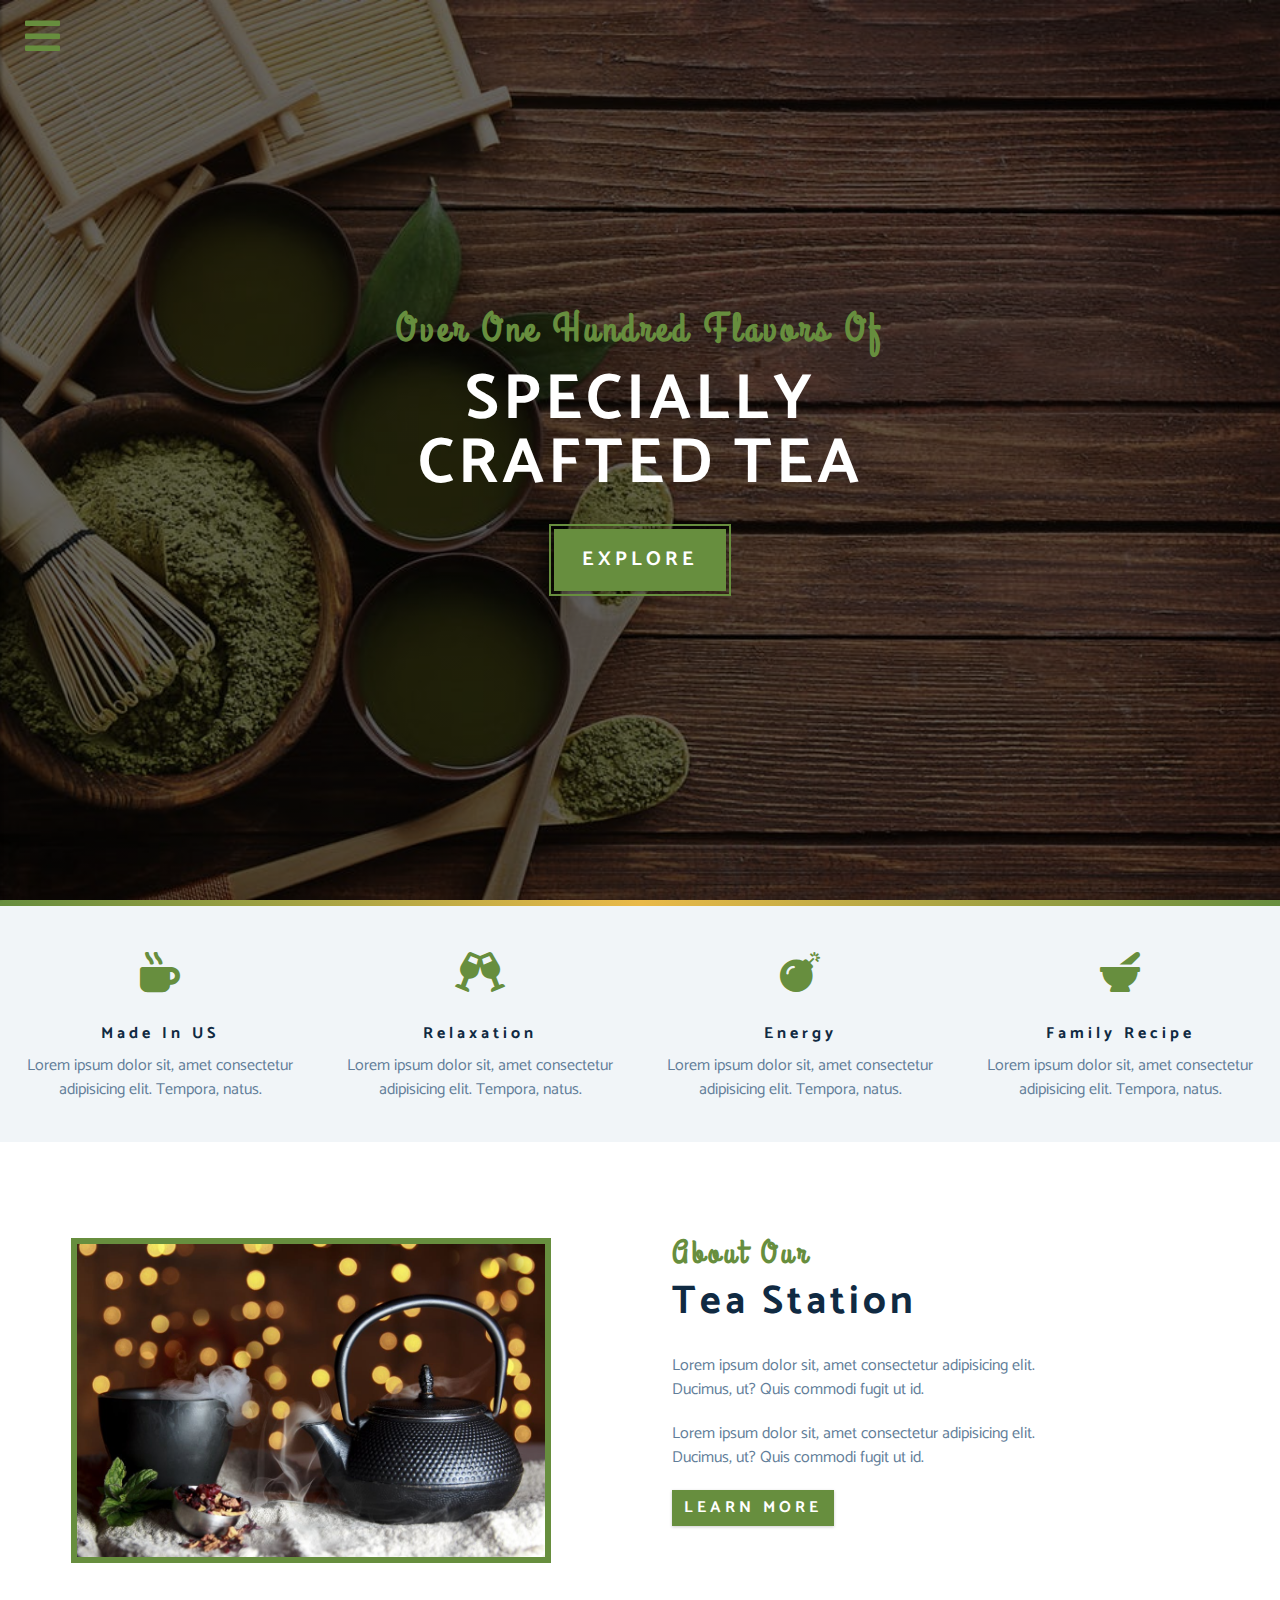
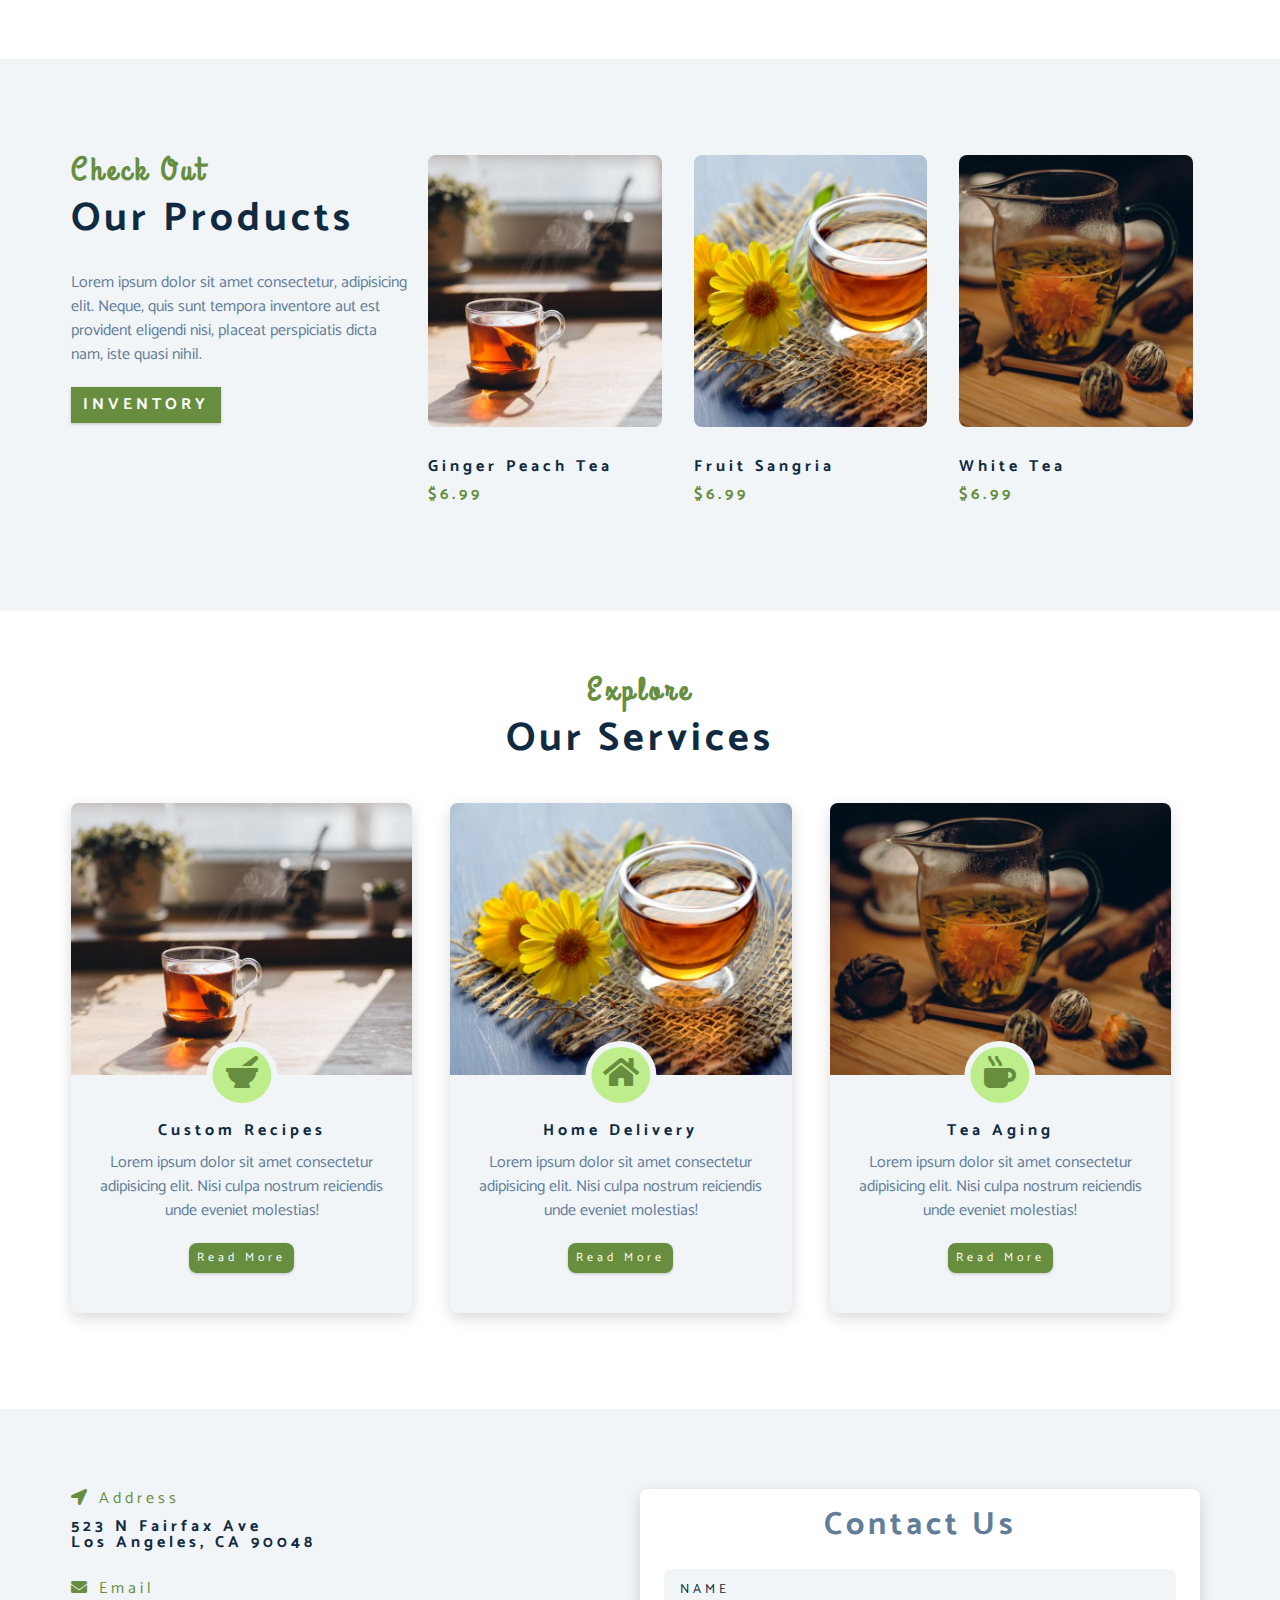
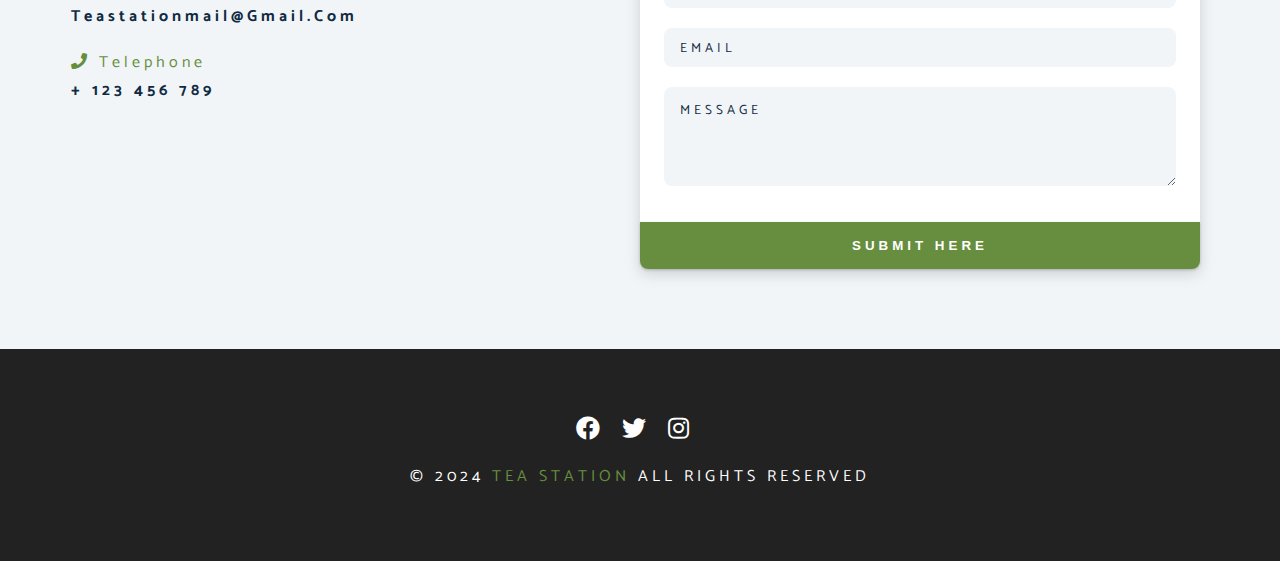
<file: index.html>
<!DOCTYPE html>
<html lang="en">
  <head>
    <meta charset="UTF-8" />
    <meta name="viewport" content="width=device-width, initial-scale=1.0" />
    <meta http-equiv="X-UA-Compatible" content="ie=edge" />
    <link rel="shortcut icon" href="./images/tea-leaves.png" type="image/x-icon">
    <title>Tea Station || Home</title>
    <!-- font-awesome -->
    <link rel="stylesheet" href="./fontawesome-free-5.12.1-web/css/all.min.css">
    <!-- css -->
    <link rel="stylesheet" href="./styles.css" />
  </head>
  <body>
    <!-- Navbar -->
    <!-- nav button -->
    <span class="nav-btn" id="nav-btn">
      <i class="fas fa-bars"></i>
    </span>
    <nav class="navbar" id="navbar">
      <div class="navbar-header">
        <span class="nav-close" id="nav-close">
          <i class="fas fa-times"></i>
        </span>
      </div>
      <ul class="nav-items">
        <li><a href="index.html" class="nav-link">Home</a></li>
        <li><a href="skills.html" class="nav-link">skills</a></li>
        <li><a href="about.html" class="nav-link">about</a></li>
        <li><a href="products.html" class="nav-link">products</a></li>
      </ul>
    </nav>
    <!-- Header -->
    <header class="header">
      <div class="banner">
        <h2>Over one hundred flavors of</h2>
        <h1>specially <br> crafted tea</h1>
        <a href="skills.html" class="btn banner-btn">Explore</a>
      </div>
    </header>
    <!-- header ends -->
    <!-- content divider -->
    <div class="content-divider"></div>
    <!-- Skills section -->
    <section class="skills clearfix">
      <!-- skill one -->
      <article class="skill">
        <span class="skill-icon">
          <i class="fas fa-mug-hot"></i>
        </span>
        <h4 class="skill-title">Made in US</h4>
        <p class="skill-text">
          Lorem ipsum dolor sit, amet consectetur adipisicing elit. Tempora, natus.
        </p>
      </article>
      <!-- skill one ends -->
      <!-- skill two -->
      <article class="skill">
        <span class="skill-icon">
          <i class="fas fa-glass-cheers"></i>
        </span>
        <h4 class="skill-title">Relaxation</h4>
        <p class="skill-text">
          Lorem ipsum dolor sit, amet consectetur adipisicing elit. Tempora, natus.
        </p>
      </article>
      <!-- skill two ends -->
      <!-- skill three -->
      <article class="skill">
        <span class="skill-icon">
          <i class="fas fa-bomb"></i>
        </span>
        <h4 class="skill-title">Energy</h4>
        <p class="skill-text">
          Lorem ipsum dolor sit, amet consectetur adipisicing elit. Tempora, natus.
        </p>
      </article>
      <!-- skill three ends -->
      <!-- skill four -->
      <article class="skill">
        <span class="skill-icon">
          <i class="fas fa-mortar-pestle"></i>
        </span>
        <h4 class="skill-title">Family Recipe</h4>
        <p class="skill-text">
          Lorem ipsum dolor sit, amet consectetur adipisicing elit. Tempora, natus.
        </p>
      </article>
      <!-- skill four ends-->
    </section>
    <!-- Skills section ends -->

    <!-- About section -->
    <section>
      <div class="section-center clearfix">
        <!-- about img -->
        <article class="about-img">
          <div class="about-picture-container">
            <img src="./images/about-bcg.jpeg" alt="tea kettle" class="about-picture">
          </div>
        </article>
        <!-- about info -->
        <article class="about-info">
          <!-- section title -->
          <div class="section-title">
            <h3>About our</h3>
            <h2>Tea Station</h2>
          </div>
          <!-- section title ends-->
          <p class="about-text">Lorem ipsum dolor sit, amet consectetur adipisicing elit. Ducimus, ut? Quis commodi fugit ut id.</p>
          <p class="about-text">Lorem ipsum dolor sit, amet consectetur adipisicing elit. Ducimus, ut? Quis commodi fugit ut id.</p>
          <a href="about.html" class="btn">Learn More</a>
        </article>
      </div>
    </section>
    <!-- About section ends -->
    <!-- Products -->
    <section class="products">
      <div class="section-center clearfix">
        <!-- products info -->
        <article class="products-info">
          <!-- section title -->
          <div class="section-title">
            <h3>Check out</h3>
            <h2>Our products</h2>
          </div>
          <!-- section title ends-->
          <p class="product-text">
            Lorem ipsum dolor sit amet consectetur, adipisicing elit. Neque, quis sunt tempora inventore aut est provident eligendi nisi, placeat perspiciatis dicta nam, iste quasi nihil.
          </p>
          <a href="products.html" class="btn">inventory</a>
        </article>
        <!-- products inventory -->
        <article class="products-inventory clearfix">
          <!-- first product -->
          <div class="product">
            <img src="./images/product-1.jpeg" alt="product-1" class="product-img">
            <h4 class="product-title">Ginger peach tea</h4>
            <h4 class="product-price">$6.99</h4>
          </div>
          <!-- first product ends -->
          <!-- second product -->
          <div class="product">
            <img src="./images/product-2.jpeg" alt="product-2" class="product-img">
            <h4 class="product-title">Fruit sangria</h4>
            <h4 class="product-price">$6.99</h4>
          </div>
          <!-- second product ends -->
          <!-- third product -->
          <div class="product">
            <img src="./images/product-3.jpeg" alt="product-3" class="product-img">
            <h4 class="product-title">White tea</h4>
            <h4 class="product-price">$6.99</h4>
          </div>
          <!-- third product ends -->
        </article>
      </div>
    </section>
    <!-- Products ends -->
    <!-- Services -->
    <section class="services">
      <!-- section title -->
      <div class="section-title services-title">
        <h3>Explore</h3>
        <h2>Our services</h2>
      </div>
      <!-- section title ends -->
      <div class="section-center clearfix">
        <!-- first card -->
        <article class="service-card">
          <!-- image container -->
          <div class="service-img-container">
            <img src="./images/product-1.jpeg" alt="img-1" class="service-img">
            <!-- service icon -->
            <span class="service-icon">
              <i class="fas fa-mortar-pestle fa-fw"></i>
            </span>
          </div>
          <!-- service info -->
          <div class="service-info">
            <h4>Custom recipes</h4>
            <p>Lorem ipsum dolor sit amet consectetur adipisicing elit. Nisi culpa nostrum reiciendis unde eveniet molestias!</p>
            <a href="products.html" class="btn service-btn">Read more</a>
          </div>
        </article>
        <!-- first card ends -->
        <!-- second card -->
        <article class="service-card">
          <!-- image container -->
          <div class="service-img-container">
            <img src="./images/product-2.jpeg" alt="img-1" class="service-img">
            <!-- service icon -->
            <span class="service-icon">
              <i class="fas fa-home fa-fw"></i>
            </span>
          </div>
          <!-- service info -->
          <div class="service-info">
            <h4>home delivery</h4>
            <p>Lorem ipsum dolor sit amet consectetur adipisicing elit. Nisi culpa nostrum reiciendis unde eveniet molestias!</p>
            <a href="products.html" class="btn service-btn">Read more</a>
          </div>
        </article>
        <!-- second card ends -->
        <!-- third card -->
        <article class="service-card">
          <!-- image container -->
          <div class="service-img-container">
            <img src="./images/product-3.jpeg" alt="img-1" class="service-img">
            <!-- service icon -->
            <span class="service-icon">
              <i class="fas fa-mug-hot fa-fw"></i>
            </span>
          </div>
          <!-- service info -->
          <div class="service-info">
            <h4>tea aging</h4>
            <p>Lorem ipsum dolor sit amet consectetur adipisicing elit. Nisi culpa nostrum reiciendis unde eveniet molestias!</p>
            <a href="products.html" class="btn service-btn">Read more</a>
          </div>
        </article>
        <!-- third card ends -->
      </div>
    </section>
    <!-- Services ends -->
    <!-- Contact form -->
    <section class="contact">
      <div class="section-center clearfix">
        <!-- contact info -->
        <article class="contact-info">
          <!-- contact item -->
          <div class="contact-item">
            <h4 class="contact-title">
              <span class="contact-icon">
                <i class="fas fa-location-arrow"></i>
              </span>Address
            </h4>
            <h4 class="contact text">
              523 N Fairfax Ave <br>
              Los Angeles, CA 90048
            </h4>
          </div>
          <!-- contact item ends-->
          <!-- contact item -->
          <div class="contact-item">
            <h4 class="contact-title">
              <span class="contact-icon">
                <i class="fas fa-envelope"></i>
              </span>Email
            </h4>
            <h4 class="contact text">
              teastationmail@gmail.com
            </h4>
          </div>
          <!-- contact item ends-->
          <!-- contact item -->
          <div class="contact-item">
            <h4 class="contact-title">
              <span class="contact-icon">
                <i class="fas fa-phone"></i>
              </span>telephone
            </h4>
            <h4 class="contact text">
              + 123 456 789
            </h4>
          </div>
          <!-- contact item ends-->
        </article>
        <!-- contact form -->
        <article class="contact-form">
          <h3>Contact Us</h3>
          <form action="https://formspree.io/f/mrgnbyav" method="POST">
            <div class="form-group">
              <!-- inputs -->
              <input type="text" placeholder="name" class="form-control" name="name">
              <input type="email" placeholder="email" class="form-control" name="email">
              <textarea name="message" placeholder="message" class="form-control" rows="5"></textarea>
            </div>
            <!-- button -->
            <button type="submit" class="submit-btn btn">submit here</button>
          </form>
        </article>
      </div>
    </section>
    <!-- Contact form ends -->
    <!-- footer -->
    <footer class="footer">
      <div class="section-center">
        <div class="social-icons">
          <!-- social icon 1-->
          <a href="#" class="social-icon">
            <i class="fab fa-facebook"></i>
          </a>
          <!-- social icon 2-->
          <a href="#" class="social-icon">
            <i class="fab fa-twitter"></i>
          </a>
          <!-- social icon 3-->
          <a href="#" class="social-icon">
            <i class="fab fa-instagram"></i>
          </a>
        </div>
        <h4 class="footer-text">
          &copy; <span>2024</span> <span class="company">tea station</span> all rights reserved
        </h4>
      </div>
    </footer>
    <script src="app.js"></script>
  </body>
</html>
</file>
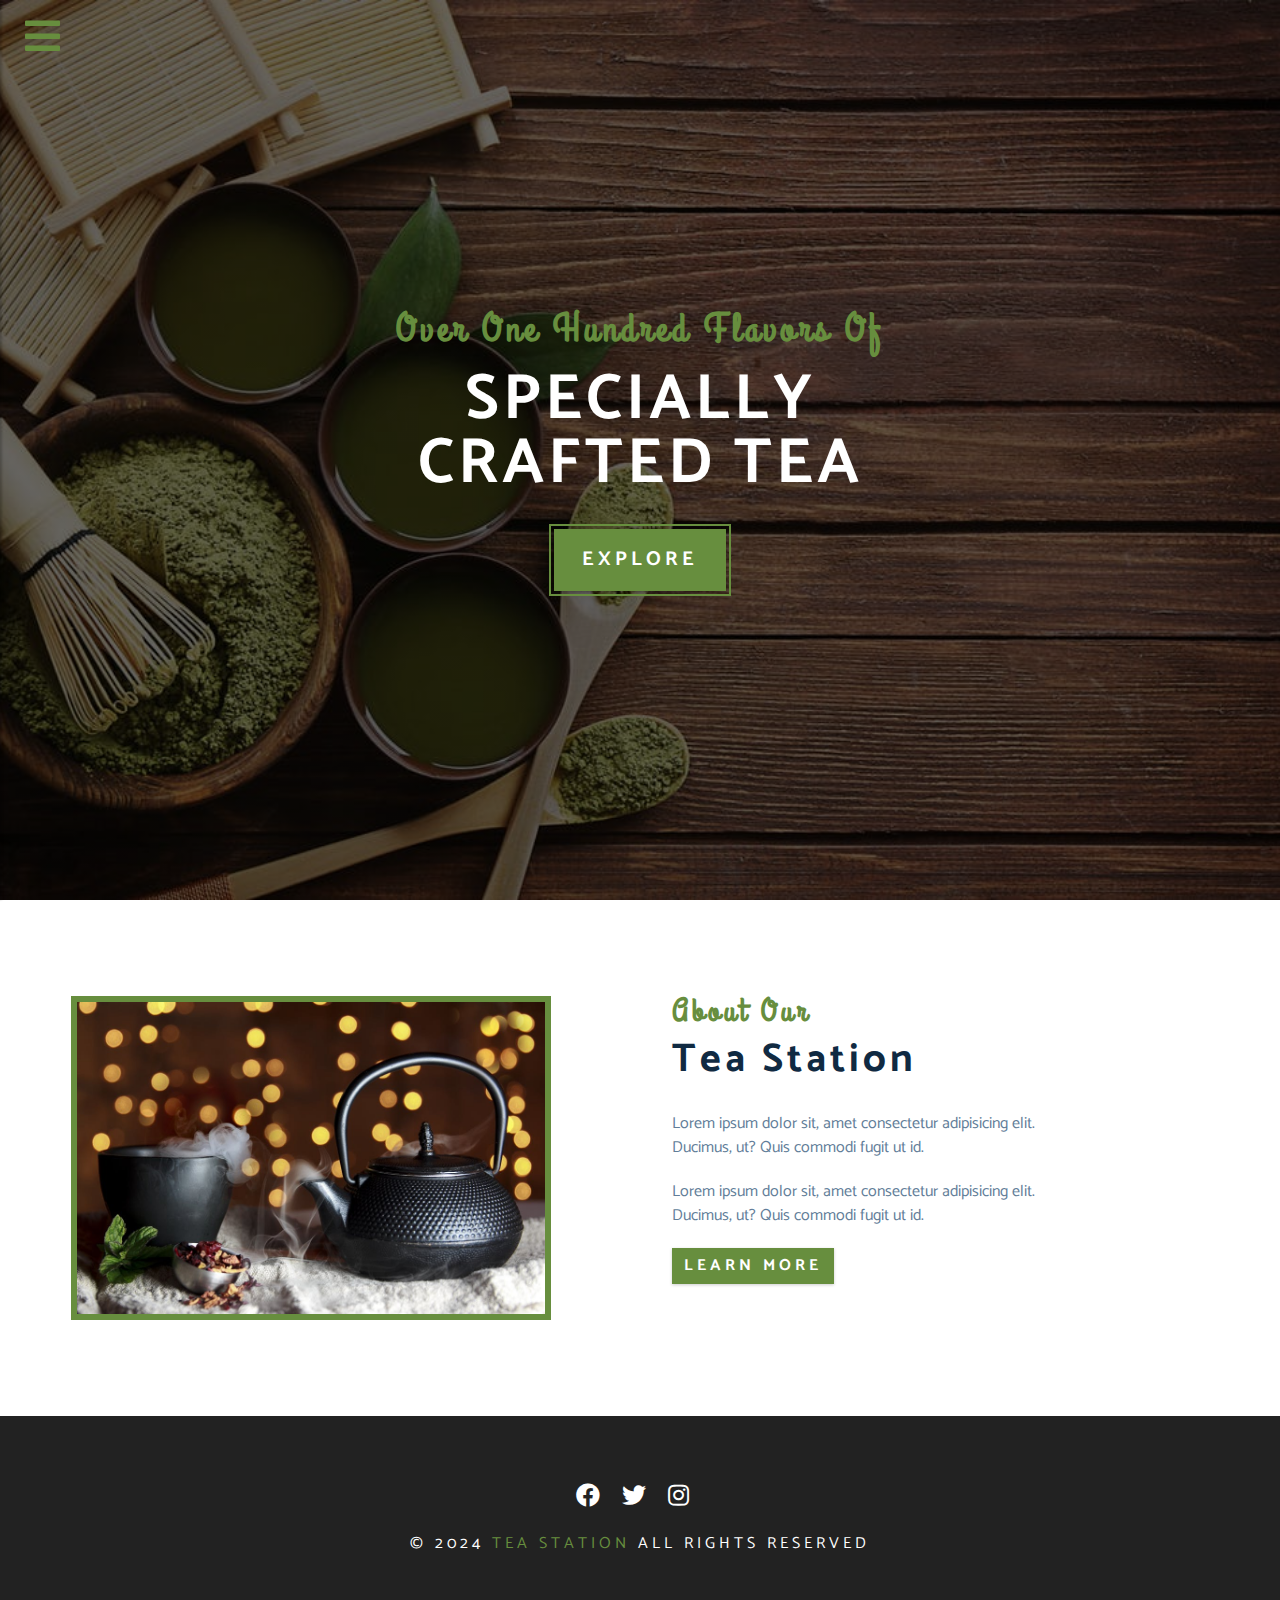
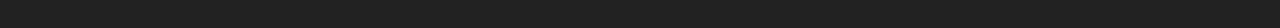
<file: about.html>
<!DOCTYPE html>
<html lang="en">

<head>
    <meta charset="UTF-8" />
    <meta name="viewport" content="width=device-width, initial-scale=1.0" />
    <meta http-equiv="X-UA-Compatible" content="ie=edge" />
    <link rel="shortcut icon" href="./images/tea-leaves.png" type="image/x-icon" />
    <title>Tea Station || About</title>
    <!-- font-awesome -->
    <link rel="stylesheet" href="./fontawesome-free-5.12.1-web/css/all.min.css" />
    <!-- css -->
    <link rel="stylesheet" href="./styles.css" />
</head>

<body>
    <!-- Navbar -->
    <!-- nav button -->
    <span class="nav-btn" id="nav-btn">
        <i class="fas fa-bars"></i>
    </span>
    <nav class="navbar" id="navbar">
        <div class="navbar-header">
            <span class="nav-close" id="nav-close">
                <i class="fas fa-times"></i>
            </span>
        </div>
        <ul class="nav-items">
            <li><a href="index.html" class="nav-link">Home</a></li>
            <li><a href="skills.html" class="nav-link">skills</a></li>
            <li><a href="about.html" class="nav-link">about</a></li>
            <li><a href="products.html" class="nav-link">products</a></li>
        </ul>
    </nav>
    <!-- Header -->
    <header class="header">
        <div class="banner">
            <h2>Over one hundred flavors of</h2>
            <h1>
                specially <br />
                crafted tea
            </h1>
            <a href="skills.html" class="btn banner-btn">Explore</a>
        </div>
    </header>
    <!-- header ends -->
    <!-- About section -->
    <section>
        <div class="section-center clearfix">
            <!-- about img -->
            <article class="about-img">
                <div class="about-picture-container">
                    <img src="./images/about-bcg.jpeg" alt="tea kettle" class="about-picture" />
                </div>
            </article>
            <!-- about info -->
            <article class="about-info">
                <!-- section title -->
                <div class="section-title">
                    <h3>About our</h3>
                    <h2>Tea Station</h2>
                </div>
                <!-- section title ends-->
                <p class="about-text">
                    Lorem ipsum dolor sit, amet consectetur adipisicing elit. Ducimus,
                    ut? Quis commodi fugit ut id.
                </p>
                <p class="about-text">
                    Lorem ipsum dolor sit, amet consectetur adipisicing elit. Ducimus,
                    ut? Quis commodi fugit ut id.
                </p>
                <a href="about.html" class="btn">Learn More</a>
            </article>
        </div>
    </section>
    <!-- About section ends -->
    <!-- footer -->
    <footer class="footer">
        <div class="section-center">
            <div class="social-icons">
                <!-- social icon 1-->
                <a href="#" class="social-icon">
                    <i class="fab fa-facebook"></i>
                </a>
                <!-- social icon 2-->
                <a href="#" class="social-icon">
                    <i class="fab fa-twitter"></i>
                </a>
                <!-- social icon 3-->
                <a href="#" class="social-icon">
                    <i class="fab fa-instagram"></i>
                </a>
            </div>
            <h4 class="footer-text">
                &copy; <span>2024</span> <span class="company">tea station</span> all
                rights reserved
            </h4>
        </div>
    </footer>
    <script src="app.js"></script>
</body>

</html>
</file>
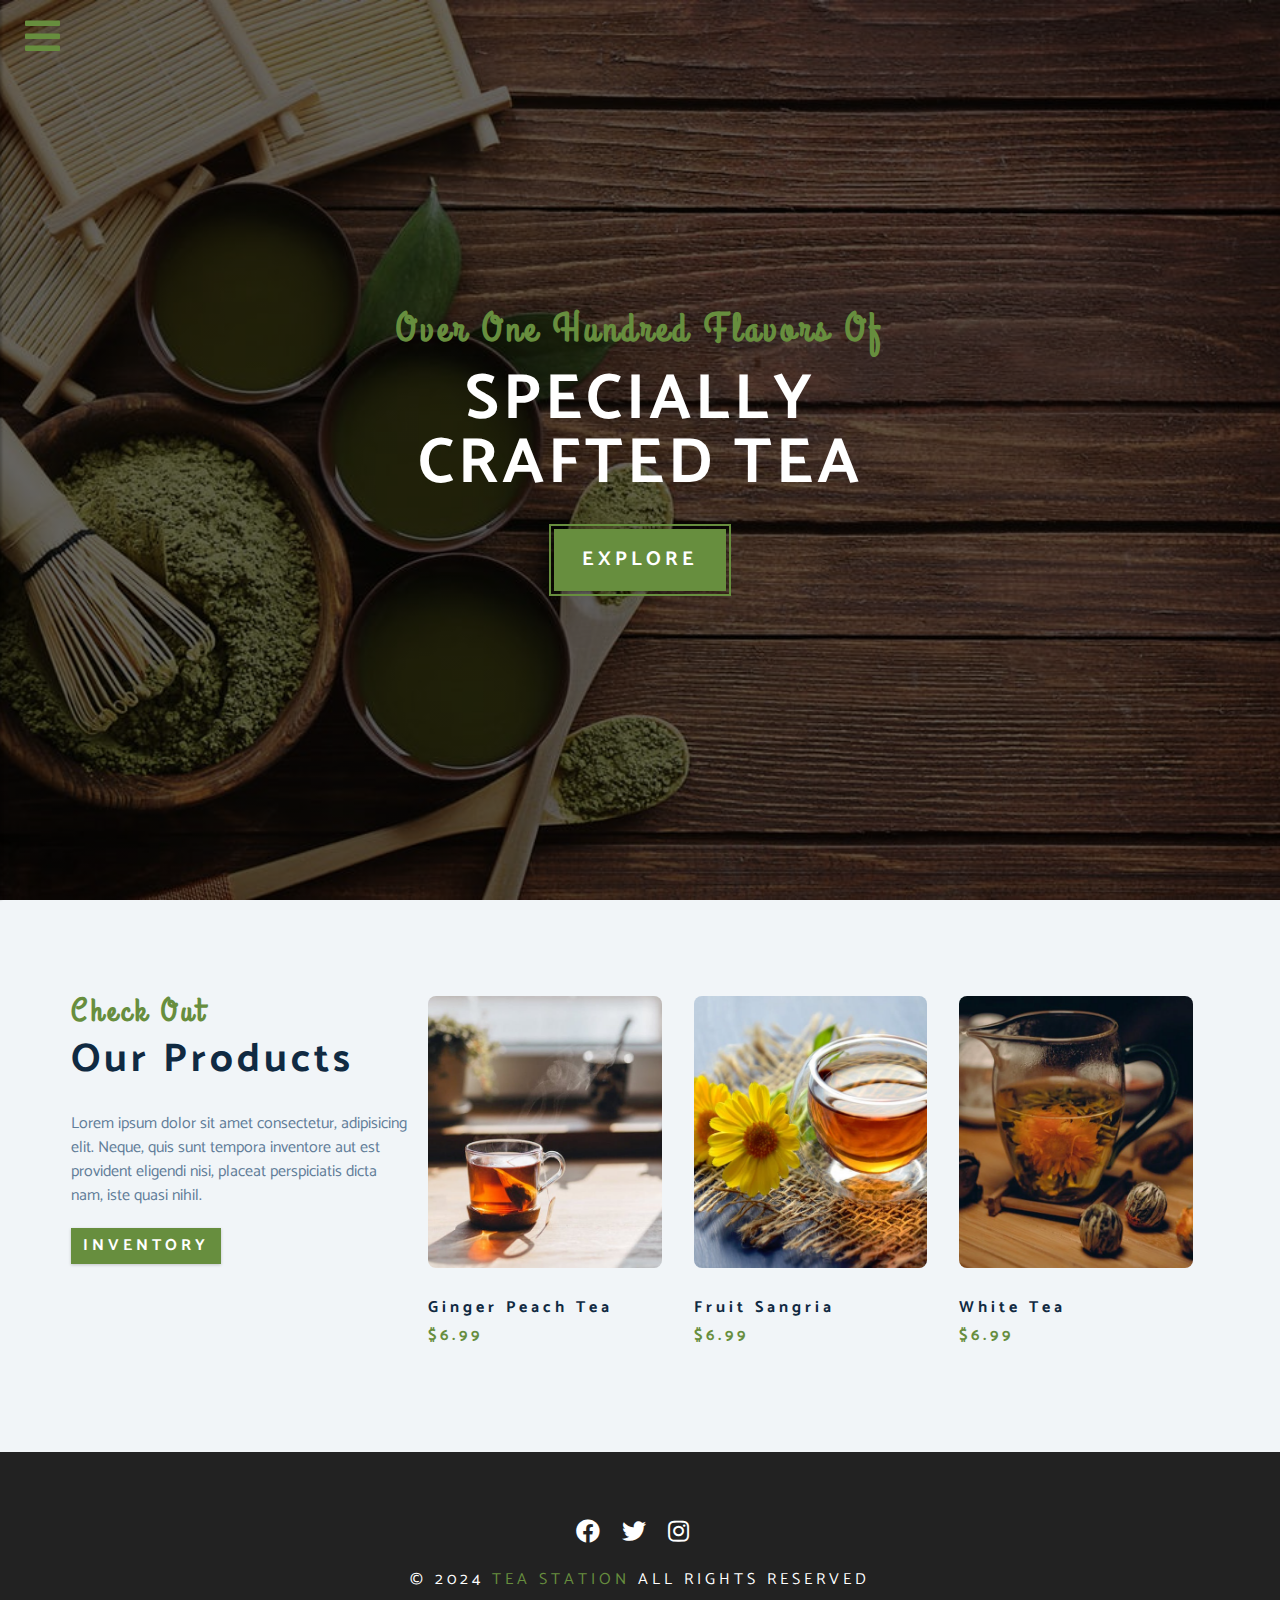
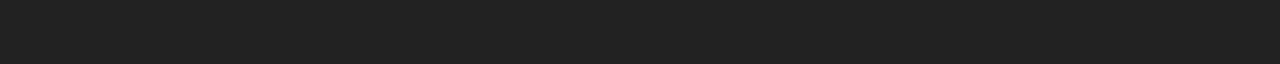
<file: products.html>
<!DOCTYPE html>
<html lang="en">

<head>
    <meta charset="UTF-8" />
    <meta name="viewport" content="width=device-width, initial-scale=1.0" />
    <meta http-equiv="X-UA-Compatible" content="ie=edge" />
    <link rel="shortcut icon" href="./images/tea-leaves.png" type="image/x-icon" />
    <title>Tea Station || Products</title>
    <!-- font-awesome -->
    <link rel="stylesheet" href="./fontawesome-free-5.12.1-web/css/all.min.css" />
    <!-- css -->
    <link rel="stylesheet" href="./styles.css" />
</head>

<body>
    <!-- Navbar -->
    <!-- nav button -->
    <span class="nav-btn" id="nav-btn">
        <i class="fas fa-bars"></i>
    </span>
    <nav class="navbar" id="navbar">
        <div class="navbar-header">
            <span class="nav-close" id="nav-close">
                <i class="fas fa-times"></i>
            </span>
        </div>
        <ul class="nav-items">
            <li><a href="index.html" class="nav-link">Home</a></li>
            <li><a href="skills.html" class="nav-link">skills</a></li>
            <li><a href="about.html" class="nav-link">about</a></li>
            <li><a href="products.html" class="nav-link">products</a></li>
        </ul>
    </nav>
    <!-- Header -->
    <header class="header">
        <div class="banner">
            <h2>Over one hundred flavors of</h2>
            <h1>
                specially <br />
                crafted tea
            </h1>
            <a href="skills.html" class="btn banner-btn">Explore</a>
        </div>
    </header>
    <!-- header ends -->
    <!-- Products -->
    <section class="products">
        <div class="section-center clearfix">
            <!-- products info -->
            <article class="products-info">
                <!-- section title -->
                <div class="section-title">
                    <h3>Check out</h3>
                    <h2>Our products</h2>
                </div>
                <!-- section title ends-->
                <p class="product-text">
                    Lorem ipsum dolor sit amet consectetur, adipisicing elit. Neque, quis sunt tempora inventore aut est
                    provident eligendi nisi, placeat perspiciatis dicta nam, iste quasi nihil.
                </p>
                <a href="products.html" class="btn">inventory</a>
            </article>
            <!-- products inventory -->
            <article class="products-inventory clearfix">
                <!-- first product -->
                <div class="product">
                    <img src="./images/product-1.jpeg" alt="product-1" class="product-img">
                    <h4 class="product-title">Ginger peach tea</h4>
                    <h4 class="product-price">$6.99</h4>
                </div>
                <!-- first product ends -->
                <!-- second product -->
                <div class="product">
                    <img src="./images/product-2.jpeg" alt="product-2" class="product-img">
                    <h4 class="product-title">Fruit sangria</h4>
                    <h4 class="product-price">$6.99</h4>
                </div>
                <!-- second product ends -->
                <!-- third product -->
                <div class="product">
                    <img src="./images/product-3.jpeg" alt="product-3" class="product-img">
                    <h4 class="product-title">White tea</h4>
                    <h4 class="product-price">$6.99</h4>
                </div>
                <!-- third product ends -->
            </article>
        </div>
    </section>
    <!-- Products ends -->
    <!-- footer -->
    <footer class="footer">
        <div class="section-center">
            <div class="social-icons">
                <!-- social icon 1-->
                <a href="#" class="social-icon">
                    <i class="fab fa-facebook"></i>
                </a>
                <!-- social icon 2-->
                <a href="#" class="social-icon">
                    <i class="fab fa-twitter"></i>
                </a>
                <!-- social icon 3-->
                <a href="#" class="social-icon">
                    <i class="fab fa-instagram"></i>
                </a>
            </div>
            <h4 class="footer-text">
                &copy; <span>2024</span> <span class="company">tea station</span> all
                rights reserved
            </h4>
        </div>
    </footer>
    <script src="app.js"></script>
</body>

</html>
</file>
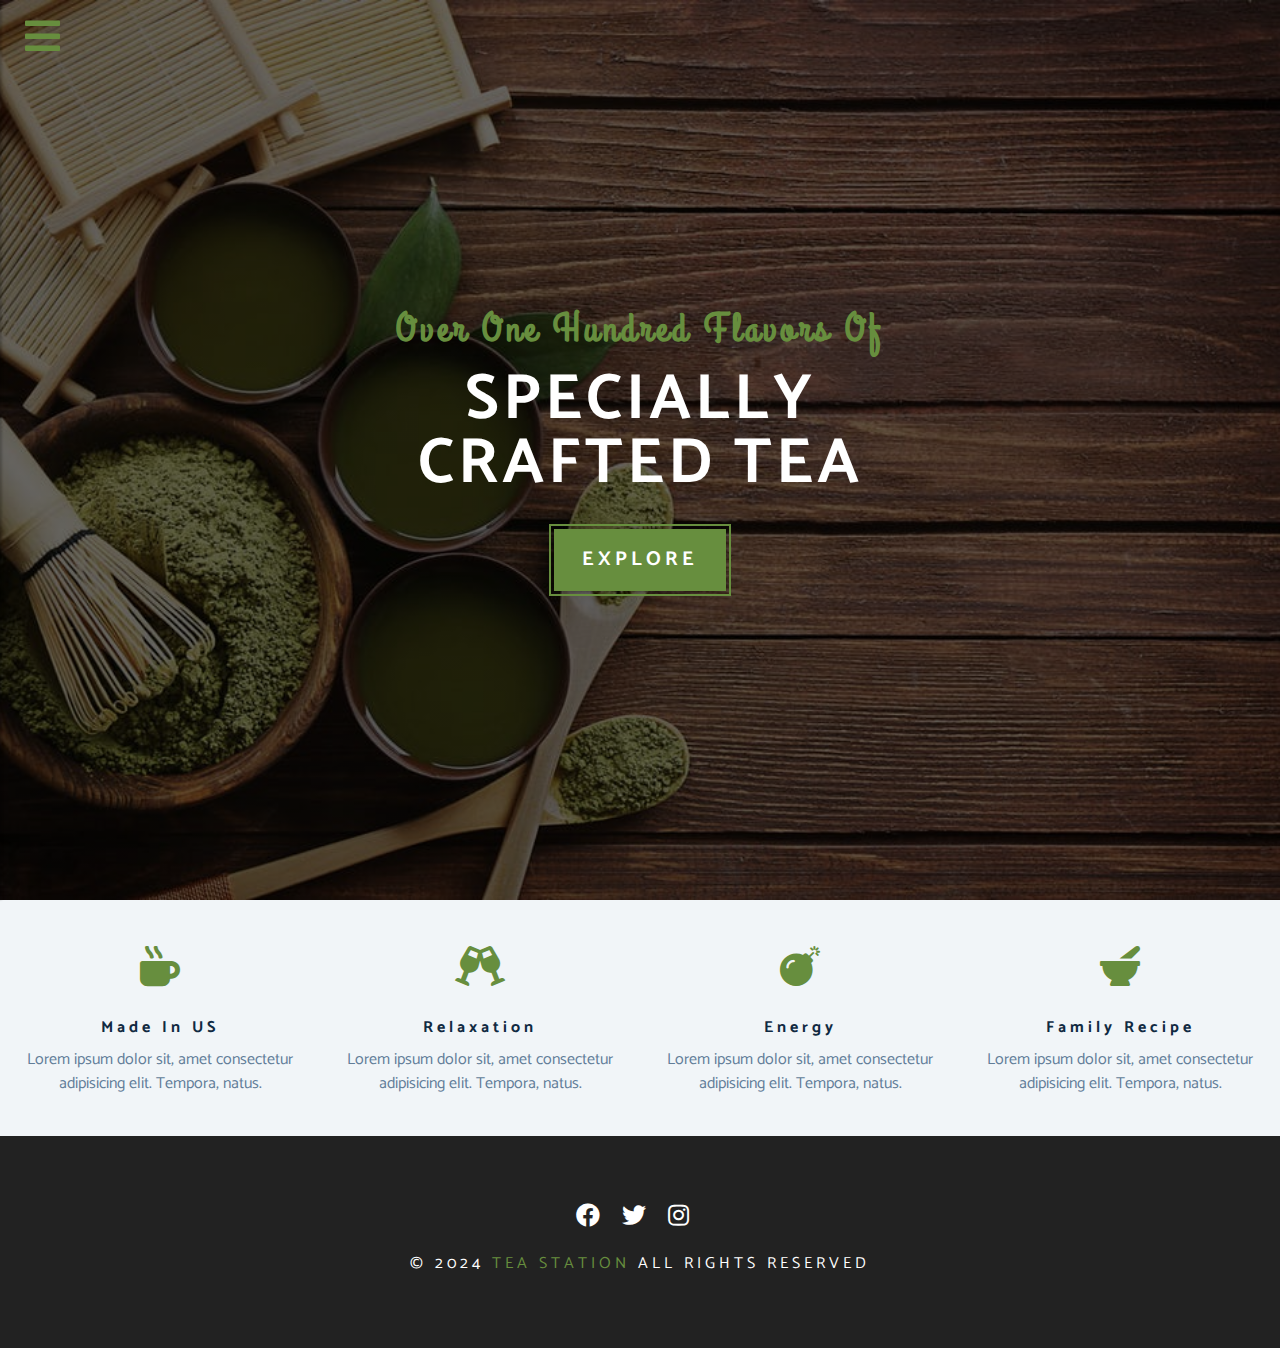
<file: skills.html>
<!DOCTYPE html>
<html lang="en">

<head>
    <meta charset="UTF-8" />
    <meta name="viewport" content="width=device-width, initial-scale=1.0" />
    <meta http-equiv="X-UA-Compatible" content="ie=edge" />
    <link rel="shortcut icon" href="./images/tea-leaves.png" type="image/x-icon" />
    <title>Tea Station || Skills</title>
    <!-- font-awesome -->
    <link rel="stylesheet" href="./fontawesome-free-5.12.1-web/css/all.min.css" />
    <!-- css -->
    <link rel="stylesheet" href="./styles.css" />
</head>

<body>
    <!-- Navbar -->
    <!-- nav button -->
    <span class="nav-btn" id="nav-btn">
        <i class="fas fa-bars"></i>
    </span>
    <nav class="navbar" id="navbar">
        <div class="navbar-header">
            <span class="nav-close" id="nav-close">
                <i class="fas fa-times"></i>
            </span>
        </div>
        <ul class="nav-items">
            <li><a href="index.html" class="nav-link">Home</a></li>
            <li><a href="skills.html" class="nav-link">skills</a></li>
            <li><a href="about.html" class="nav-link">about</a></li>
            <li><a href="products.html" class="nav-link">products</a></li>
        </ul>
    </nav>
    <!-- Header -->
    <header class="header">
        <div class="banner">
            <h2>Over one hundred flavors of</h2>
            <h1>
                specially <br />
                crafted tea
            </h1>
            <a href="skills.html" class="btn banner-btn">Explore</a>
        </div>
    </header>
    <!-- header ends -->
    <!-- Skills section -->
    <section class="skills clearfix">
        <!-- skill one -->
        <article class="skill">
            <span class="skill-icon">
                <i class="fas fa-mug-hot"></i>
            </span>
            <h4 class="skill-title">Made in US</h4>
            <p class="skill-text">
                Lorem ipsum dolor sit, amet consectetur adipisicing elit. Tempora, natus.
            </p>
        </article>
        <!-- skill one ends -->
        <!-- skill two -->
        <article class="skill">
            <span class="skill-icon">
                <i class="fas fa-glass-cheers"></i>
            </span>
            <h4 class="skill-title">Relaxation</h4>
            <p class="skill-text">
                Lorem ipsum dolor sit, amet consectetur adipisicing elit. Tempora, natus.
            </p>
        </article>
        <!-- skill two ends -->
        <!-- skill three -->
        <article class="skill">
            <span class="skill-icon">
                <i class="fas fa-bomb"></i>
            </span>
            <h4 class="skill-title">Energy</h4>
            <p class="skill-text">
                Lorem ipsum dolor sit, amet consectetur adipisicing elit. Tempora, natus.
            </p>
        </article>
        <!-- skill three ends -->
        <!-- skill four -->
        <article class="skill">
            <span class="skill-icon">
                <i class="fas fa-mortar-pestle"></i>
            </span>
            <h4 class="skill-title">Family Recipe</h4>
            <p class="skill-text">
                Lorem ipsum dolor sit, amet consectetur adipisicing elit. Tempora, natus.
            </p>
        </article>
        <!-- skill four ends-->
    </section>
    <!-- Skills section ends -->
    <!-- footer -->
    <footer class="footer">
        <div class="section-center">
            <div class="social-icons">
                <!-- social icon 1-->
                <a href="#" class="social-icon">
                    <i class="fab fa-facebook"></i>
                </a>
                <!-- social icon 2-->
                <a href="#" class="social-icon">
                    <i class="fab fa-twitter"></i>
                </a>
                <!-- social icon 3-->
                <a href="#" class="social-icon">
                    <i class="fab fa-instagram"></i>
                </a>
            </div>
            <h4 class="footer-text">
                &copy; <span>2024</span> <span class="company">tea station</span> all
                rights reserved
            </h4>
        </div>
    </footer>
    <script src="app.js"></script>
</body>

</html>
</file>
<file: styles.css>
/* Fonts */

@import url("https://fonts.googleapis.com/css?family=Catamaran:400,700|Grand+Hotel");

/* Variables */

:root {
    --clr-primary: #678e3e;
    --clr-prim-light: #beed8c;
    --clr-gry-1:#102a42;
    --clr-gry-5:#617d98;
    --clr-gry-10:#f1f5f8;
    --clr-white:#fff;
    --ff-primary:"Catamaran", sans-serif;
    --ff-secondary:"Grand Hotel", cursive;
    --transition:all 0.3s linear;
    --spacing:0.25rem;
    --radius:0.5rem;
}

/* Global Styles */

* {
    margin: 0;
    padding: 0;
    box-sizing: border-box;
}

body {
    font-family: var(--ff-primary);
    background: var(--clr-white);
    color: var(--clr-gry-1);
    line-height: 1.5;
    font-size: 0.875rem;
}

a {
    text-decoration: none;
}

img {
    width: 100%;
    display: block;
}

h1,h2,h3,h4 {
    letter-spacing: var(--spacing);
    text-transform: capitalize;
    line-height: 1.25;
    margin-bottom: 0.75rem;
}

h1 {
    font-size: 3rem;
}
h2 {
    font-size: 2rem;
}
h3 {
    font-size: 1.5rem;
}
h4 {
    font-size: 0.875rem;
}
p {
    margin-bottom: 1.25rem;
}

@media screen and (min-width:800px) {
    h1{
        font-size:4rem ;
    }
    h2{
        font-size: 2.5rem;
    }
    h3{
        font-size: 2rem;
    }
    h4{
        font-size: 1rem;
    }
    body {
        font-size: 1rem;
    }
    h1,h2,h3,h4 {
        line-height: 1;
    }
}

/* More Global styles */

.btn {
    text-transform: uppercase;
    background: var(--clr-primary);
    color: var(--clr-white);
    padding: 0.375rem 0.75rem;
    letter-spacing: var(--spacing);
    display: inline-block;
    font-weight: 700;
    transition: var(--transition);
    border: none;
    cursor: pointer;
    box-shadow: 0 1px 3px rgba(0,0,0,0.2);
}

.btn:hover {
    color: var(--clr-primary);
    background: var(--clr-prim-light);
}

.clearfix::after,.clearfix::before {
    content: '';
    clear: both;
    display: table;
}

.section-title h3 {
    font-family: var(--ff-secondary);
    color: var(--clr-primary);
}

.section-title {
    margin-bottom: 2rem;
}

.section-center {
    padding: 4rem 0;
    width: 85vw;
    margin: 0 auto;
    max-width: 1170px;
}

@media screen and (min-width:980px) {
    .section-center {
        width: 95vw;
        padding: 4rem 1rem;
    }
}

/* Navbtn */

.nav-btn {
    position: fixed;
    top: 10px;
    left: 25px;
    font-size: 2.5rem;
    color: var(--clr-primary);
    z-index: 1;
    cursor: pointer;
    /* animation */
    animation: bounce 3s infinite ease;
}

/* Navbar */

.navbar {
    position: fixed;
    top: 0;
    left: 0;
    right: 0;
    bottom: 0;
    /* width: 100%; */
    /* height: 100%; */
    background: var(--clr-gry-10);
    z-index: 2;
    box-shadow: 2px 0 2px rgba(0,0,0,0.2);
    /* hidenav */
    transform: translateX(-100%);
    transition: var(--transition);
}

.showNav {
    transform: translate(0);
}

.navbar-header {
    text-align: right;
    padding-right: 1rem;
}

.nav-close {
    font-size: 2.5rem;
    cursor: pointer;
    color: #8cc751;
    transition: var(--transition);
}

.nav-close:hover {
    color: var(--clr-primary);
}

.nav-items {
    list-style-type: none;
}

.nav-link {
    display: block;
    font-size: 1.5rem;
    padding: 0.25rem 1rem;
    text-transform: uppercase;
    letter-spacing: var(--spacing);
    color: var(--clr-gry-5);
    transition: var(--transition);
}

.nav-link:hover {
    background: var(--clr-prim-light);
    color: var(--clr-primary);
    padding-left: 2rem;
    border-left: 0.25rem solid var(--clr-primary);
}

@media screen and (min-width:580px) {
    .navbar {
        width: 30%;
        max-width: 20rem;
    }
}

/* Header */

.header {
    min-height: 100vh;
    background: linear-gradient(rgba(0,0,0,0.6),rgba(0,0,0,0.6)),url(./images/main-bcg.jpeg) center/cover no-repeat fixed;
    position: relative;
    overflow-x: hidden;
}

.banner {
    text-align: center;
    position: absolute;
    top: 50%;
    left: 50%;
    transform: translate(-50%,-50%);
}

.banner h2 {
    font-family: var(--ff-secondary);
    color: var(--clr-primary);
    animation: slidefromright 3s ease-in-out 1;
}

.banner h1 {
    text-transform: uppercase;
    color: var(--clr-white);
    margin-top: 1.25rem;
    margin-bottom: 2rem;
    animation: slidefromleft 3s ease-in-out 1;
}

.banner-btn {
    outline: 0.125rem solid var(--clr-primary);
    outline-offset: 0.22rem;
    font-size: 1.25rem;
    padding: 1rem 1.75rem;
    animation: show 3s linear 1;
}

.content-divider {
    height: 0.4rem;
    background: linear-gradient(to left,var(--clr-primary),#e9b949,var(--clr-primary));
}

/* Skills */

.skills {
    background-color: var(--clr-gry-10);
}

.skill {
    padding: 2.5rem 0;
    text-align: center;
    transition: var(--transition);
}

.skill-icon {
    font-size: 2.5rem;
    margin-bottom: 1.25rem;
    transition: var(--transition);
    display: inline-block;
    color: var(--clr-primary);
}

.skill-text {
    color: var(--clr-gry-5);
    max-width: 17rem;
    margin: 0 auto;
}

.skill:hover {
    background-color: var(--clr-white);
    box-shadow: 0 2px var(--clr-primary);
}

.skill:hover .skill-icon {
    transform: translateY(-5px);
}

@media screen and (min-width:576px) {
    .skill {
        float: left;
        width: 50%;
    }
}

@media screen and (min-width:980px) {
    .skill {
        float: left;
        width: 25%;
    }
}

/* About */

.about-img, .about-info {
    padding: 2rem 0;
}

.about-picture-container {
    background: var(--clr-primary);
    border: 0.4rem solid var(--clr-primary);
    max-width: 30rem;
    overflow: hidden;
}

.about-picture {
    transition: var(--transition);
}

.about-picture-container:hover .about-picture {
    opacity: 0.7;
    transform: scale(1.07);
}

.about-text {
    max-width: 26rem;
    color: var(--clr-gry-5);
}

@media screen and (min-width:980px) {
    .about-img,.about-info {
        float: left;
        width: 50%;
    }
    .about-info {
        padding: 2rem;
    }
}

/* Products */

.products {
    background: var(--clr-gry-10);
}

.products article {
    padding: 2rem 0;
}

.product-text {
    color: var(--clr-gry-5);
    max-width: 26rem;
}

.product {
    margin-bottom: 2rem;
}

.product-img {
    border-radius: var(--radius);
    margin-bottom: 2rem;
    height: 17rem;
    object-fit: cover;
}

.product-price {
    color: var(--clr-primary);
}

@media screen and (min-width:680px) {
    .product{
        float: left;
        width: 50%;
        padding-right: 2rem;
    }
}

@media screen and (min-width:980px) {
    .product{
        width:33.33%;
    }
}

@media screen and (min-width:1100px) {
    .products-info {
        float: left;
        width: 30%;
    }
    .products-inventory {
        float: left;
        width: 70%;
    }
    .product {
        margin-bottom: 0;
        padding: 0 1rem;
    }
}

/* Services */

.services-title {
    margin-top: 4rem;
    margin-bottom: -4rem;
    text-align: center;
}

.service-card {
    margin: 2rem 0;
    background: var(--clr-gry-10);
    border-radius: var(--radius);
    box-shadow: 0 5px 15px rgba(0,0,0,0.15);
}

.service-card:hover {
    transform: scale(1.02);
    transition: all 0.2s linear ;
    box-shadow: 0 5px 15px rgba(0,0,0,0.25);
}

.service-img {
    height: 17rem;
    object-fit: cover;
    border-top-right-radius:var(--radius) ;
    border-top-left-radius:var(--radius) ;
}

.service-info {
    text-align: center;
    padding: 3rem 1rem 2.5rem 1rem;
}

.service-info p {
    max-width: 20rem;
    color: var(--clr-gry-5);
    margin: 0 auto;
}

.service-btn {
    font-size: 0.75rem;
    text-transform: capitalize;
    padding: 0.375rem 0.5rem;
    border-radius: var(--radius);
    font-weight: 400;
    margin-top: 1.25rem;
}

@media screen and (min-width:768px) {
    .service-card {
        float: left;
        width: 45%;
        margin-right: 5%;
    }
}

@media screen and (min-width:980px) {
    .service-card {
        width: 30%;
        margin-right: 3.33%;
    }
}

.service-img-container {
    position: relative;
}

.service-icon {
    position: absolute;
    left: 50%;
    bottom: 0;
    font-size: 2rem;
    color: var(--clr-primary);
    background: var(--clr-prim-light);
    padding: 0.25rem 0.6rem;
    border-radius: 50%;
    transform: translate(-50%, 50%);
    border: 0.375rem solid var(--clr-gry-10);
}

/* Contact */

.contact {
    background: var(--clr-gry-10);
}

.contact-info, .contact-form {
    margin: 1rem 0;
}

.contact-item {
    margin-bottom: 1.75rem;
}

.contact-title {
    color: var(--clr-primary);
    font-weight: 400;
}

.contact-text {
    text-transform: uppercase;
}

.contact-form {
    background: var(--clr-white);
    border-radius: var(--radius);
    text-align: center;
    box-shadow: 0 5px 15px rgba(0,0,0,0.15);
    transition: var(--transition);
    max-width: 35rem;
}

.contact-form:hover {
    box-shadow: 0 5px 15px rgba(0,0,0,0.25);
}

.contact-form h3 {
    padding-top: 1.25rem;
    color: var(--clr-gry-5);
}

.form-group {
    padding: 1rem 1.5rem;
}

.form-control {
    display: block;
    width: 100%;
    padding: 0.75rem 1rem;
    border: none;
    margin-bottom: 1.25rem ;
    background-color: var(--clr-gry-10);
    border-radius: var(--radius);
    text-transform: uppercase;
    letter-spacing: var(--spacing);
}

.form-control::placeholder {
    font-family: var(--ff-primary);
    color: var(--clr-gry-1);
    text-transform: uppercase;
    letter-spacing: var(--spacing);
}

.submit-btn {
    display: block;
    width: 100%;
    padding: 1rem;
    border-bottom-left-radius: var(--radius);
    border-bottom-right-radius: var(--radius);
}

@media screen and (min-width:980px) {
    .contact-form,.contact-info {
        float: left;
        width: 50%;
    }
}

/* Footer */

.footer {
    background: #222;
    text-align: center;
}

.social-icon {
    color: white;
    font-size: 1.5rem;
    margin-right: 1rem;
    transition: var(--transition);
}

.social-icon:hover {
    color: var(--ff-primary);
}

.footer-text {
    margin-top: 1.25rem;
    text-transform: uppercase;
    color: var(--clr-white);
    font-weight: 400;
}

.company {
    color: var(--clr-primary);
}

/* Animation */

@keyframes bounce {
    0% {
        transform: scale(1);
    }
    50% {
        transform: scale(1.3);
    }
    100% {
        transform: scale(1);
    }
}

@keyframes slidefromright {
    0% {
        transform: translateX(1000px);
        opacity: 0;
    }
    50% {
        transform: translateX(-200px);
        opacity: 0.5;
    }
    75% {
        transform: translateX(50px);
        opacity: 0.75;
    }
    100% {
        transform: translateX(0);
        opacity: 1;
    }
}

@keyframes slidefromleft {
    0% {
        transform: translateX(-1000px);
        opacity: 0;
    }
    50% {
        transform: translateX(200px);
        opacity: 0.5;
    }
    75% {
        transform: translateX(-50px);
        opacity: 0.75;
    }
    100% {
        transform: translateX(0);
        opacity: 1;
    }
}

@keyframes show {
    0% {
        transform: scale(1.1);
        opacity: 0;
    }
    50% {
        transform: scale(1.3);
        opacity: 0.5;
    }
    100% {
        transform: scale(1);
        opacity: 1;
    }
}
</file>
